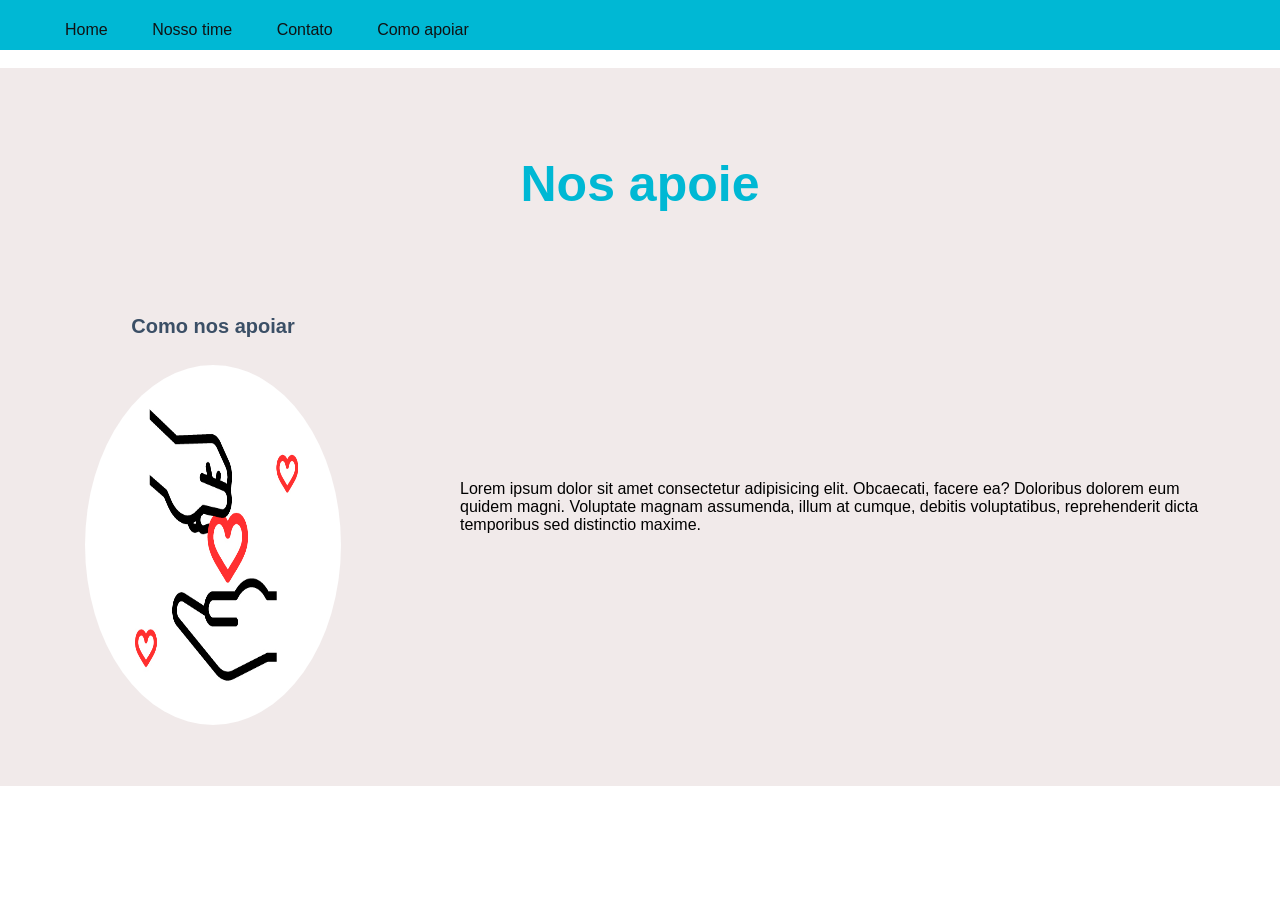
<file: pages/apoiar.html>
<!DOCTYPE html>
<html lang="pt-BR">

<head>
    <meta charset="UTF-8">
    <meta name="viewport" content="width=device-width, initial-scale=1.0">
    <meta http-equiv="X-UA-Compatible" content="ie=edge">
    <link rel="stylesheet" type="text/css" href="../styles/apoiar.css">

    <title>Codando do Zero | Como apoiar</title>

</head>

<body>
    <header>
        <div class="wrapper">
            <div class="nav">
                <div class="logo">

                </div>
                <div class="menu">
                    <ul>
                        <li><a href="../index.html">Home</a></li>
                        <li><a href="./time.html">Nosso time</a></li>
                        <li><a href="./contato.html">Contato</a></li>
                        <li><a href="./apoiar.html">Como apoiar</a></li>

                    </ul>
                </div>
            </div>

        </div>
    </header>

    <br />
    <section id="secao-produtos">
        <h2>Nos apoie</h2>
        <br>
        <article id="display-produtos">
            <ul class="objetivos">
                <a id="base">
                    <li class="lista-main"><strong> Como nos apoiar</strong></li>
                </a>
                <img class="imagem-base" src="../imagens/apoiar.jpg" alt="Imagem de linguagens">
            </ul>
            <div>Lorem ipsum dolor sit amet consectetur adipisicing elit. Obcaecati, facere ea? Doloribus dolorem eum
                quidem magni. Voluptate magnam assumenda, illum at cumque, debitis voluptatibus, reprehenderit dicta
                temporibus sed distinctio maxime.</div>
        </article>
        </section>

        

</body>

</html>
</file>
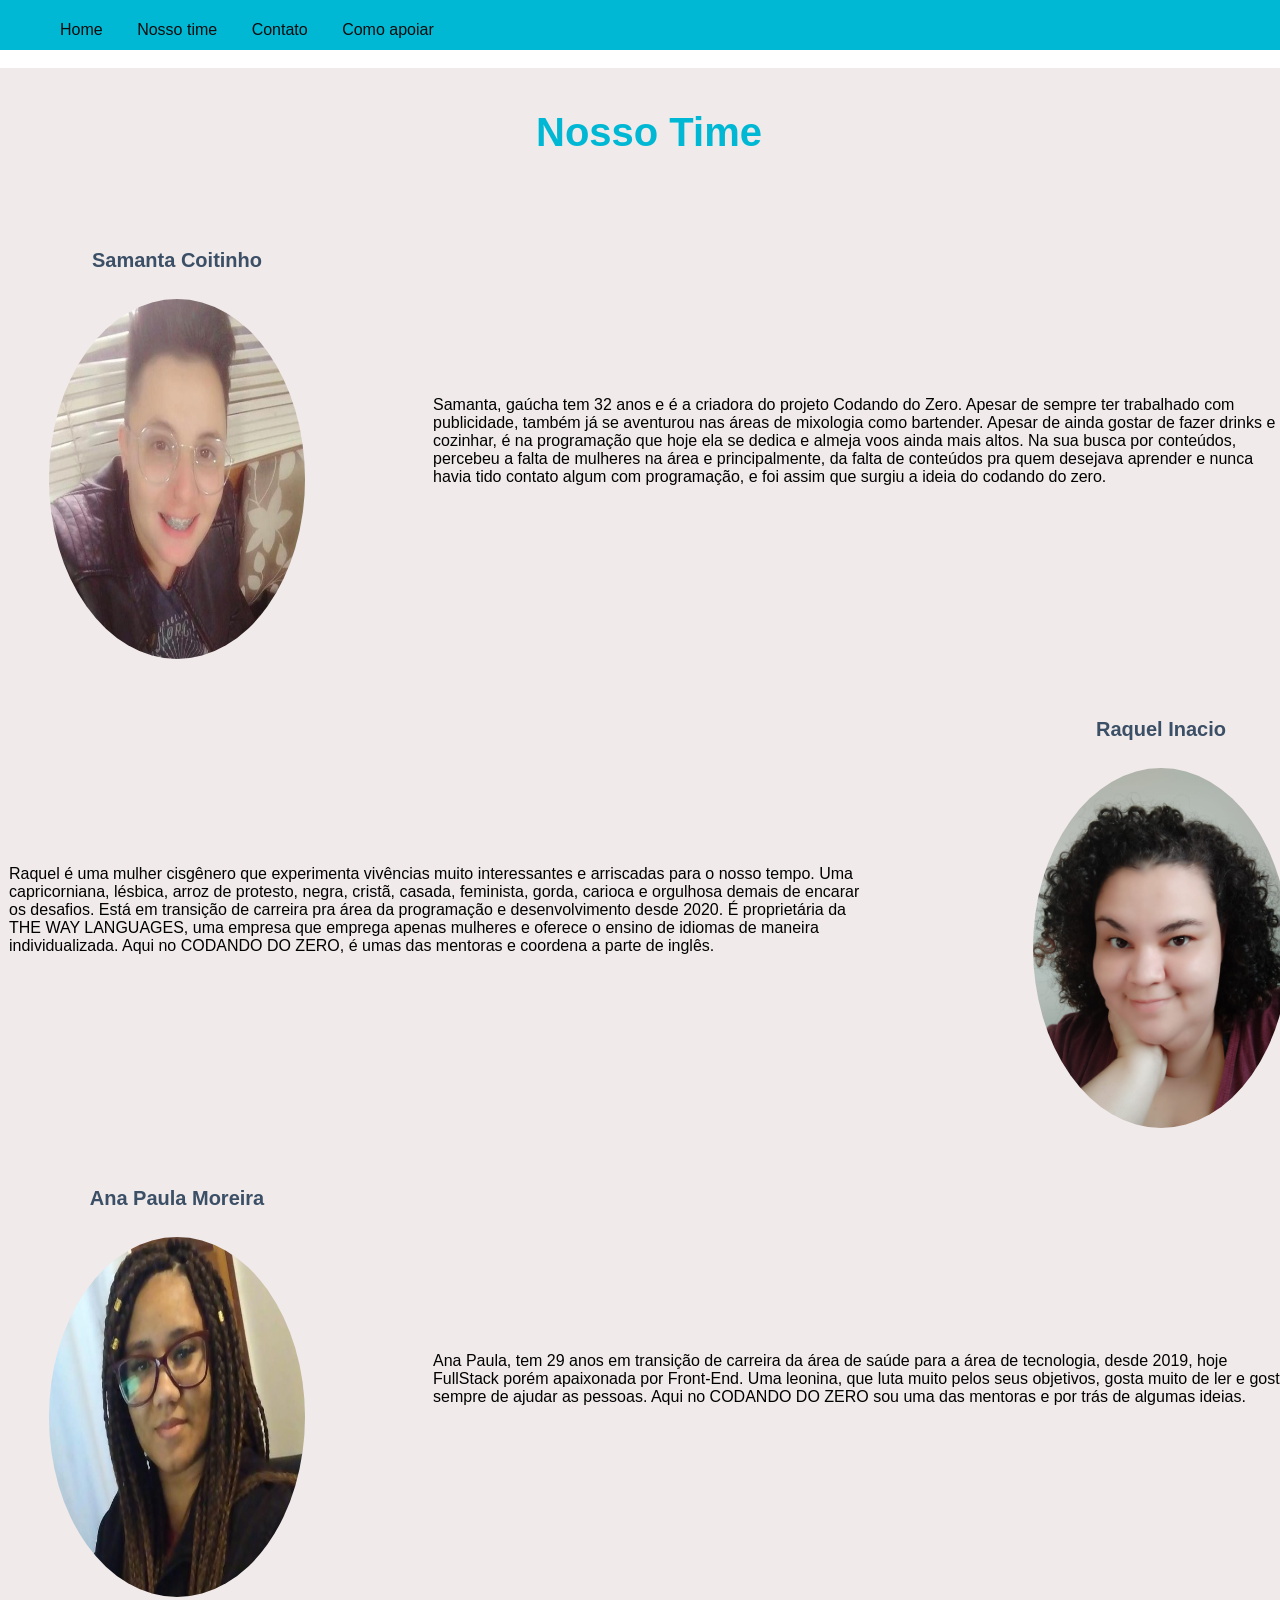
<file: pages/time.html>
<!DOCTYPE html>
<html lang="pt-BR">

<head>
    <meta charset="UTF-8">
    <meta name="viewport" content="width=device-width, initial-scale=1.0">
    <meta http-equiv="X-UA-Compatible" content="ie=edge">
    <link rel="stylesheet" type="text/css" href="../styles/time.css">

    <title>Codando do Zero | Time</title>

</head>

<body>
    <header>

        <div class="menu">
            <ul>
                <li><a href="../index.html">Home</a></li>
                <li><a href="./time.html">Nosso time</a></li>
                <li><a href="./contato.html">Contato</a></li>
                <li><a href="./apoiar.html">Como apoiar</a></li>

            </ul>
        </div>
        </div>

        </div>
    </header>
<br>
    
    <section id="secao-produtos">
        <h2>Nosso Time</h2>
        <br>
        <article id="display-produtos">
            <ul class="objetivos">
                <a id="base">
                    <li class="lista-main"><strong> Samanta Coitinho</strong></li>
                </a>
                <img class="imagem-base" src="../imagens/samanta.jpg" alt="Imagem de linguagens">
            </ul>
            <div>Samanta, gaúcha tem 32 anos e é a criadora do projeto Codando do Zero. Apesar de sempre ter trabalhado com publicidade, também já se aventurou nas áreas de mixologia como bartender.
                Apesar de ainda gostar de fazer drinks e cozinhar, é na programação que hoje ela se dedica e almeja voos ainda mais altos.
                Na sua busca por conteúdos, percebeu a falta de mulheres na área e principalmente, da falta de conteúdos pra quem desejava aprender e nunca havia tido contato algum com programação, e foi assim que surgiu a ideia do codando do zero.</div>
        </article>

        <article id="display-produtos2">

            <div>Raquel é uma mulher cisgênero que experimenta vivências muito interessantes e
                arriscadas para o nosso tempo. Uma capricorniana, lésbica, arroz de protesto,
                negra, cristã, casada, feminista, gorda, carioca e orgulhosa demais de encarar os
                desafios. 
                Está em transição de carreira pra área da programação e desenvolvimento desde 2020.
                É proprietária da THE WAY LANGUAGES, uma empresa que emprega apenas mulheres e oferece o ensino de idiomas de maneira individualizada.
                Aqui no CODANDO DO ZERO, é umas das mentoras e coordena a parte de inglês.
            </div>
            <ul class="capacitar">
                <a id="auto" href="">
                    <li class="lista-main"><strong>Raquel Inacio</strong></li>
                </a>
                <img class="imagem-base" src="../imagens/raquel.jpg" alt="Imagem de computador">
            </ul>
        </article>

        <article id="display-produtos3">
            <ul class="mulheres">
                <a id="movimento" href="">
                    <li class="lista-main"><strong>Ana Paula Moreira</strong></li>
                </a>
                <img class="imagem-base" src="../imagens/ana.jpg" alt="Imagem de mulheres">
            </ul>
            <div>Ana Paula, tem 29 anos em transição de carreira da área de saúde para a área de tecnologia, desde 2019, hoje FullStack porém apaixonada por Front-End. Uma leonina, que luta muito pelos seus objetivos, gosta muito de ler e gosta sempre de ajudar as pessoas. Aqui no CODANDO DO ZERO sou uma das mentoras e por trás de algumas ideias.
            </div>
        </article>



    </section>
</body>

</html>
</file>
<file: styles/apoiar.css>
html,body{
    margin: 0;
    padding: 0;
    width: 100%;
  }
  body{
    width: 100%;
    height: 100vh;
    font-family: sans-serif;
   }

  #secao-produtos {
    background-color: #f1eaea;
    padding: 5vh;
  }

  #display-produtos{
  display: grid;
  grid-template-columns: repeat(2, auto);
  grid-template-rows: auto;
  gap: 10%;
  grid-row: 1fr;
  justify-items: center;
  align-items: center;
}

#objetivos {
  display: grid;
  grid-template-columns: repeat(2, auto);
  grid-template-rows: auto;
}

a {
  text-decoration: none;
}

h2 {
  color: #00b8d4;
  text-align: center;
  font-size: 50px;
}

.menu{
    
    width:100%;
    height: 40px;
   padding: 5px ;
   background-color: #00b8d4;
   
}

  .menu ul{
    list-style: none;
  
  }
  .menu ul li{
    display: inline-block;
    
    border-radius: 10px;
  }
  .menu ul li a{
    text-decoration: none;
    color: #101213;
    font-weight: lighter ;
    padding: 0 20px;
  }

  ul {
    list-style-type: none;
  }
  
  .lista-main {
    color: #3b4f66;
    text-align: center;
    font-size: 20px;
    padding: 3vh;
  }

  .imagem-base {
    width: 20vw;
    height: 40vh;
    display: grid;
    border-radius: 50% ;
  }

  .grid{
    display: grid;
	grid-template-columns: repeat(2,1fr);
	grid-template-rows: repeat(2, 300px);
    max-width: 1000px ;
	margin:  auto;
	border: none;
  
}    
      
.item{
    margin: 5px;
	background: rgb(156, 150, 149);
	text-align: center;
	font-size: 1.5em;
    background: rgba(235, 240, 237, 0.25);
            box-shadow: 0px 10px 36px 10px rgb(21, 21, 49);
            backdrop-filter: blur(4px);
            -webkit-backdrop-filter: blur(4px);
            border-radius: 10px;
            border: 2px solid rgba(58, 55, 53, 0.18);
}
</file>
<file: styles/time.css>
html,body{
    margin: 0;
    padding: 0;
    width: 100%;
  }
  body{
    width: 100%;
    height: 100vh;
    font-family: sans-serif;
   
    
  
    
  }
  
  
  
  
  .menu{
    width:100%;
    height: 40px;
   padding: 5px ;
   background-color: #00b8d4;
   
  
    
    
    

   
  }
  .menu ul{
    list-style: none;
    
   
    
  
  }
  .menu ul li{
    display: inline-block;
    
    
  }
  .menu ul li a{
    text-decoration: none;
    color: #0c0c0c;
    font-weight: lighter ;
    padding: 0px 15px;
    
    
  }.produtos {
    list-style-type: none;
    text-align: center;
  }
  
  #objetivos,
  #mulheres {
    display: grid;
    grid-template-columns: repeat(2, auto);
    grid-template-rows: auto;
  }
  
  #display-produtos,
  #display-produtos2,
  #display-produtos3
   {
    display: grid;
    grid-template-columns: repeat(2, auto);
    grid-template-rows: auto;
    gap: 10%;
    grid-row: 1fr;
    justify-items: center;
    align-items: center;
  }


  .imagem-base {
    width: 20vw;
    height: 40vh;
    display: grid;
    border-radius: 50%;
  }

  .lista-main {
    color: #3b4f66;
    text-align: center;
    font-size: 20px;
    padding: 3vh;
  }

  .produtos {
  list-style-type: none;
  text-align: center;
}

a {
    text-decoration: none;
  }
  
  h2 {
    color: #00b8d4;
    text-align: center;
    font-size: 40px;
  }
  
  #secao-produtos {
    background-color: #f1eaea;
    padding: 1vh;
    width:100%;
    
  }
  
  ul {
    list-style-type: none;
  }
</file>
